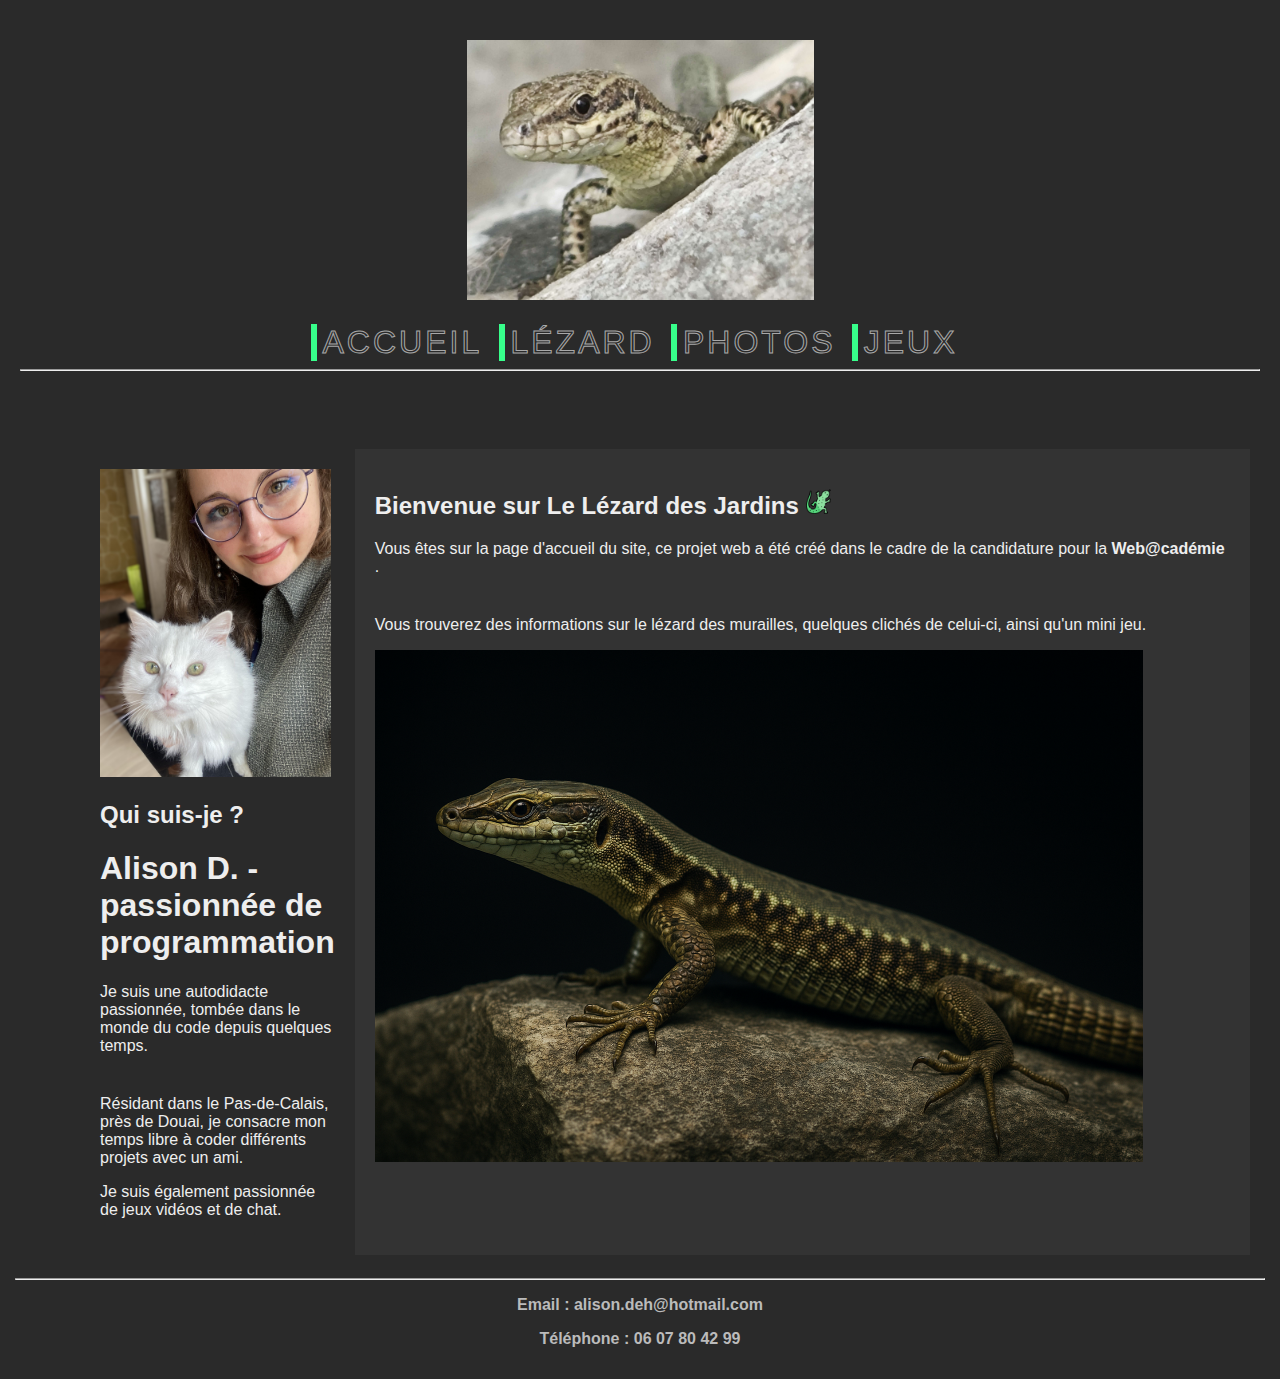
<file: le-lezard-des-jardins/index.html>
<!DOCTYPE html>
<html lang="fr">

<head>
    <link rel="stylesheet" href="css/style.css">
    <meta charset="UTF-8">
    <meta name="viewport" content="width=device-width, initial-scale=1.0">
    <title>Le lézard des jardins</title>
</head>

<body>
        <header>
            <a href="index.html">
                <img src="images/lezard1.jpg" alt="Le lézard des jardins" width="347" height="260">
            </a>
            <nav>
                <!-- nouveau style de bouton -->
                <a href="index.html" class="button" data-text="Accueil">
                    <span class="actual-text">&nbsp;Accueil&nbsp;</span>
                    <span aria-hidden="true" class="hover-text">&nbsp;Accueil&nbsp;</span>
                </a>

                <a href="pages/vie.html" class="button" data-text="Lézard">
                    <span class="actual-text">&nbsp;Lézard&nbsp;</span>
                    <span aria-hidden="true" class="hover-text">&nbsp;Lézard&nbsp;</span>
                </a>

                <a href="pages/galerie.html" class="button" data-text="Photos">
                    <span class="actual-text">&nbsp;photos&nbsp;</span>
                    <span aria-hidden="true" class="hover-text">&nbsp;photos&nbsp;</span>
                </a>

                <a href="pages/jeux.html" class="button" data-text="Jeux">
                    <span class="actual-text">&nbsp;Jeux&nbsp;</span>
                    <span aria-hidden="true" class="hover-text">&nbsp;Jeux&nbsp;</span>
                </a>

            </nav>
            <hr>
        </header>

        <main>
        <div class="container">
            <!-- colonne gauche profil -->
            <aside class="sidebar">
                <img src="images/photoalisonmaory.jpg" width="231,6" height="308,8">
                <h2>Qui suis-je ?</h2>
                <h1>Alison D. - passionnée de programmation</h1>
                <p class="spaced">Je suis une autodidacte passionnée, tombée dans le monde du code depuis quelques
                    temps. </p>
                <p>Résidant dans le Pas-de-Calais, près de Douai, je consacre mon temps libre à coder différents projets
                    avec un ami.</p>
                <p>Je suis également passionnée de jeux vidéos et de chat.</p>
            </aside>

            
            <div class="content">
                <h2>Bienvenue sur Le Lézard des Jardins <img src="images/lizardicon.png" height="25" width="25"></h2>
                <p class="spaced">Vous êtes sur la page d'accueil du site, ce projet web a été créé dans le cadre de la
                    candidature pour la <b>Web@cadémie</b> . </p>
                  

                <p> Vous trouverez des informations sur le lézard des murailles, quelques clichés de celui-ci, ainsi
                    qu'un mini jeu. </p>
                    <img src="images/lezardrocher.png" height="512" width="768">
                </div>
              </div>
            </main>

        <footer>
            <hr>
            <p> <strong>Email : alison.deh@hotmail.com</strong> <br> </p>
            <p><strong>Téléphone : 06 07 80 42 99</strong></p>
        </footer>
</body>
</html>
</file>
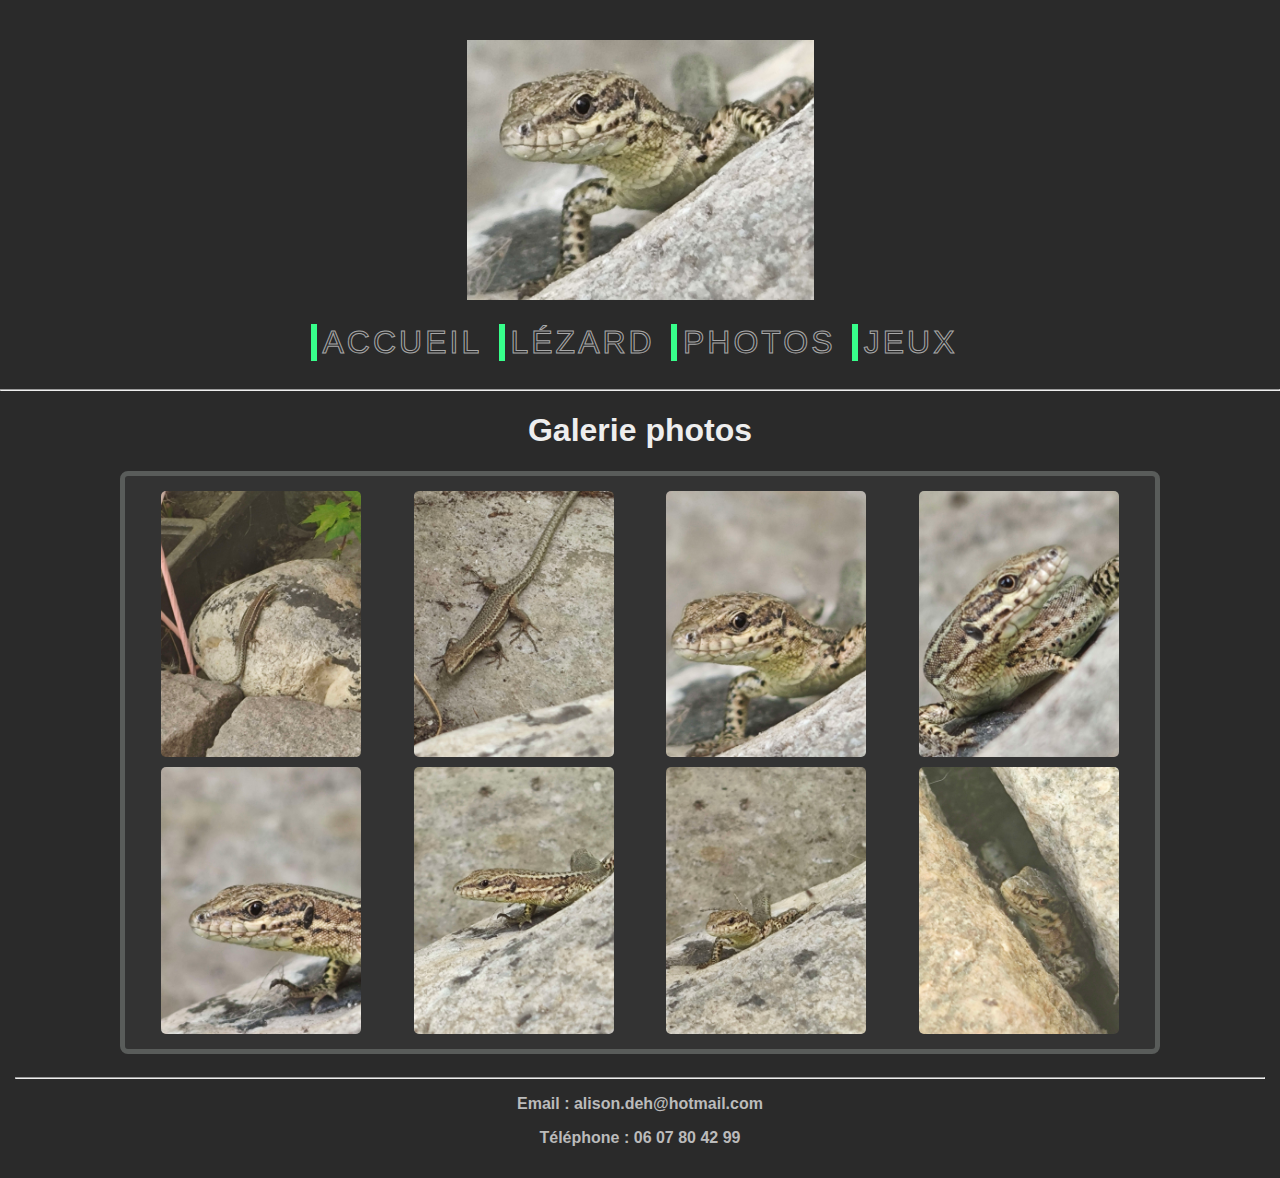
<file: le-lezard-des-jardins/pages/galerie.html>
<!DOCTYPE html>
<html lang="fr">

<head>
  <link rel="stylesheet" href="../css/style.css">
  <meta charset="UTF-8">
  <meta name="viewport" content="width=device-width, initial-scale=1.0">
  <title>Galerie photos</title>

</head>

<body>
  <header>
    <a href="../index.html">
      <img src="../images/lezard1.jpg" alt="Le lézard des jardins" width="347" height="260">
    </a>
    <nav>


      <!-- nouveau style de bouton -->
      <a href="../index.html" class="button" data-text="Accueil">
        <span class="actual-text">&nbsp;Accueil&nbsp;</span>
        <span aria-hidden="true" class="hover-text">&nbsp;Accueil&nbsp;</span>
      </a>

      <a href="vie.html" class="button" data-text="Lézard">
        <span class="actual-text">&nbsp;Lézard&nbsp;</span>
        <span aria-hidden="true" class="hover-text">&nbsp;Lézard&nbsp;</span>
      </a>

      <a href="galerie.html" class="button" data-text="Photos">
        <span class="actual-text">&nbsp;photos&nbsp;</span>
        <span aria-hidden="true" class="hover-text">&nbsp;photos&nbsp;</span>
      </a>

      <a href="jeux.html" class="button" data-text="Jeux">
        <span class="actual-text">&nbsp;Jeux&nbsp;</span>
        <span aria-hidden="true" class="hover-text">&nbsp;Jeux&nbsp;</span>
      </a>
    </nav>
  </header>

  <hr>
<main>
  <h1 style="text-align: center;">Galerie photos</h1>
  <div class="gallery">
    <img src="../images/lezardcorps.jpg" alt="Photo lézard 1" class="thumb">
    <img src="../images/lezardcorps2.jpg" alt="Photo 2" class="thumb">
    <img src="../images/lezardcute.jpg" alt="Photo 3" class="thumb">
    <img src="../images/lezardface.jpg" alt="Photo 4" class="thumb">
    <img src="../images/lezardgauche.jpg" alt="Photo 5" class="thumb">
    <img src="../images/lezardgaucheface.jpg" alt="Photo 6" class="thumb">
    <img src="../images/lezardjojopose.jpg" alt="Photo 7" class="thumb">
    <img src="../images/lezardroche.jpg" alt="Photo 8" class="thumb">
  </div>

  <div id="overlay">
    <img id="overlayImg" alt="Photo agrandie">
  </div>
  <script src="../javascript/growpicture.js"></script>
</main>

  <footer>
    <hr>
    <p> <strong>Email : alison.deh@hotmail.com</strong> <br> </p>
    <p><strong>Téléphone : 06 07 80 42 99</strong></p>
  </footer>
</body>
</html>
</file>
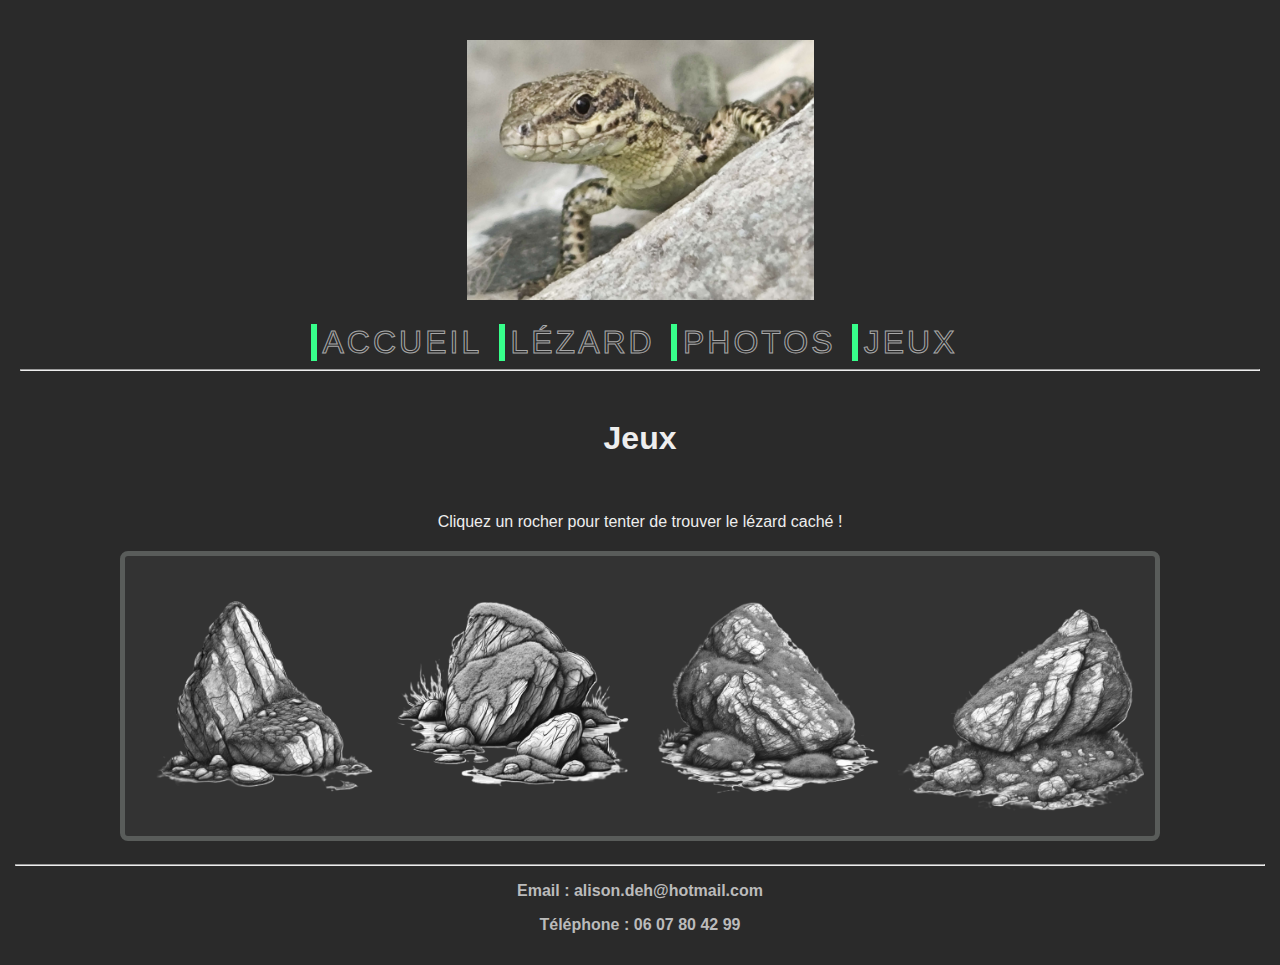
<file: le-lezard-des-jardins/pages/jeux.html>
<!DOCTYPE html>
<html lang="fr">

<head>
    <link rel="stylesheet" href="../css/style.css">
    <meta charset="UTF-8">
    <meta name="viewport" content="width=device-width, initial-scale=1.0">
    <title>Jeux du lézard</title>
</head>

<body>
    <header>
        <a href="../index.html">
            <img src="../images/lezard1.jpg" alt="Le lézard des jardins" width="347" height="260">
        </a>
        <nav>
           
            <a href="../index.html" class="button" data-text="Accueil">
                <span class="actual-text">&nbsp;Accueil&nbsp;</span>
                <span aria-hidden="true" class="hover-text">&nbsp;Accueil&nbsp;</span>
            </a>

            <a href="vie.html" class="button" data-text="Lézard">
                <span class="actual-text">&nbsp;Lézard&nbsp;</span>
                <span aria-hidden="true" class="hover-text">&nbsp;Lézard&nbsp;</span>
            </a>

            <a href="galerie.html" class="button" data-text="Photos">
                <span class="actual-text">&nbsp;photos&nbsp;</span>
                <span aria-hidden="true" class="hover-text">&nbsp;photos&nbsp;</span>
            </a>

            <a href="jeux.html" class="button" data-text="Jeux">
                <span class="actual-text">&nbsp;Jeux&nbsp;</span>
                <span aria-hidden="true" class="hover-text">&nbsp;Jeux&nbsp;</span>
            </a>
        </nav>
        <hr>
    </header>

    <div style="text-align: center;">
        <h1>Jeux</h1>
        <br>
        <p>Cliquez un rocher pour tenter de trouver le lézard caché !</p>
    </div>
    <div id="message" style="font-weight: bold; font-size: 1.2em; margin: 20px; text-align: center;"></div>

    <div class="gallery">
        <img class="rocher" id="roc1" src="../images/rocher1.png" alt="Rocher 1" title="Choisir rocher 1">
        <img class="rocher" id="roc2" src="../images/rocher2.png" alt="Rocher 2" title="Choisir rocher 2">
        <img class="rocher" id="roc3" src="../images/rocher3.png" alt="Rocher 3" title="Choisir rocher 3">
        <img class="rocher" id="roc4" src="../images/rocher4.png" alt="Rocher 4" title="Choisir rocher 4">
    </div>

    <script src="../javascript/rockgame.js"></script>

    <footer>
        <hr>
        <p> <strong>Email : alison.deh@hotmail.com</strong> <br> </p>
        <p><strong>Téléphone : 06 07 80 42 99</strong></p>
    </footer>
</body>

</html>
</file>
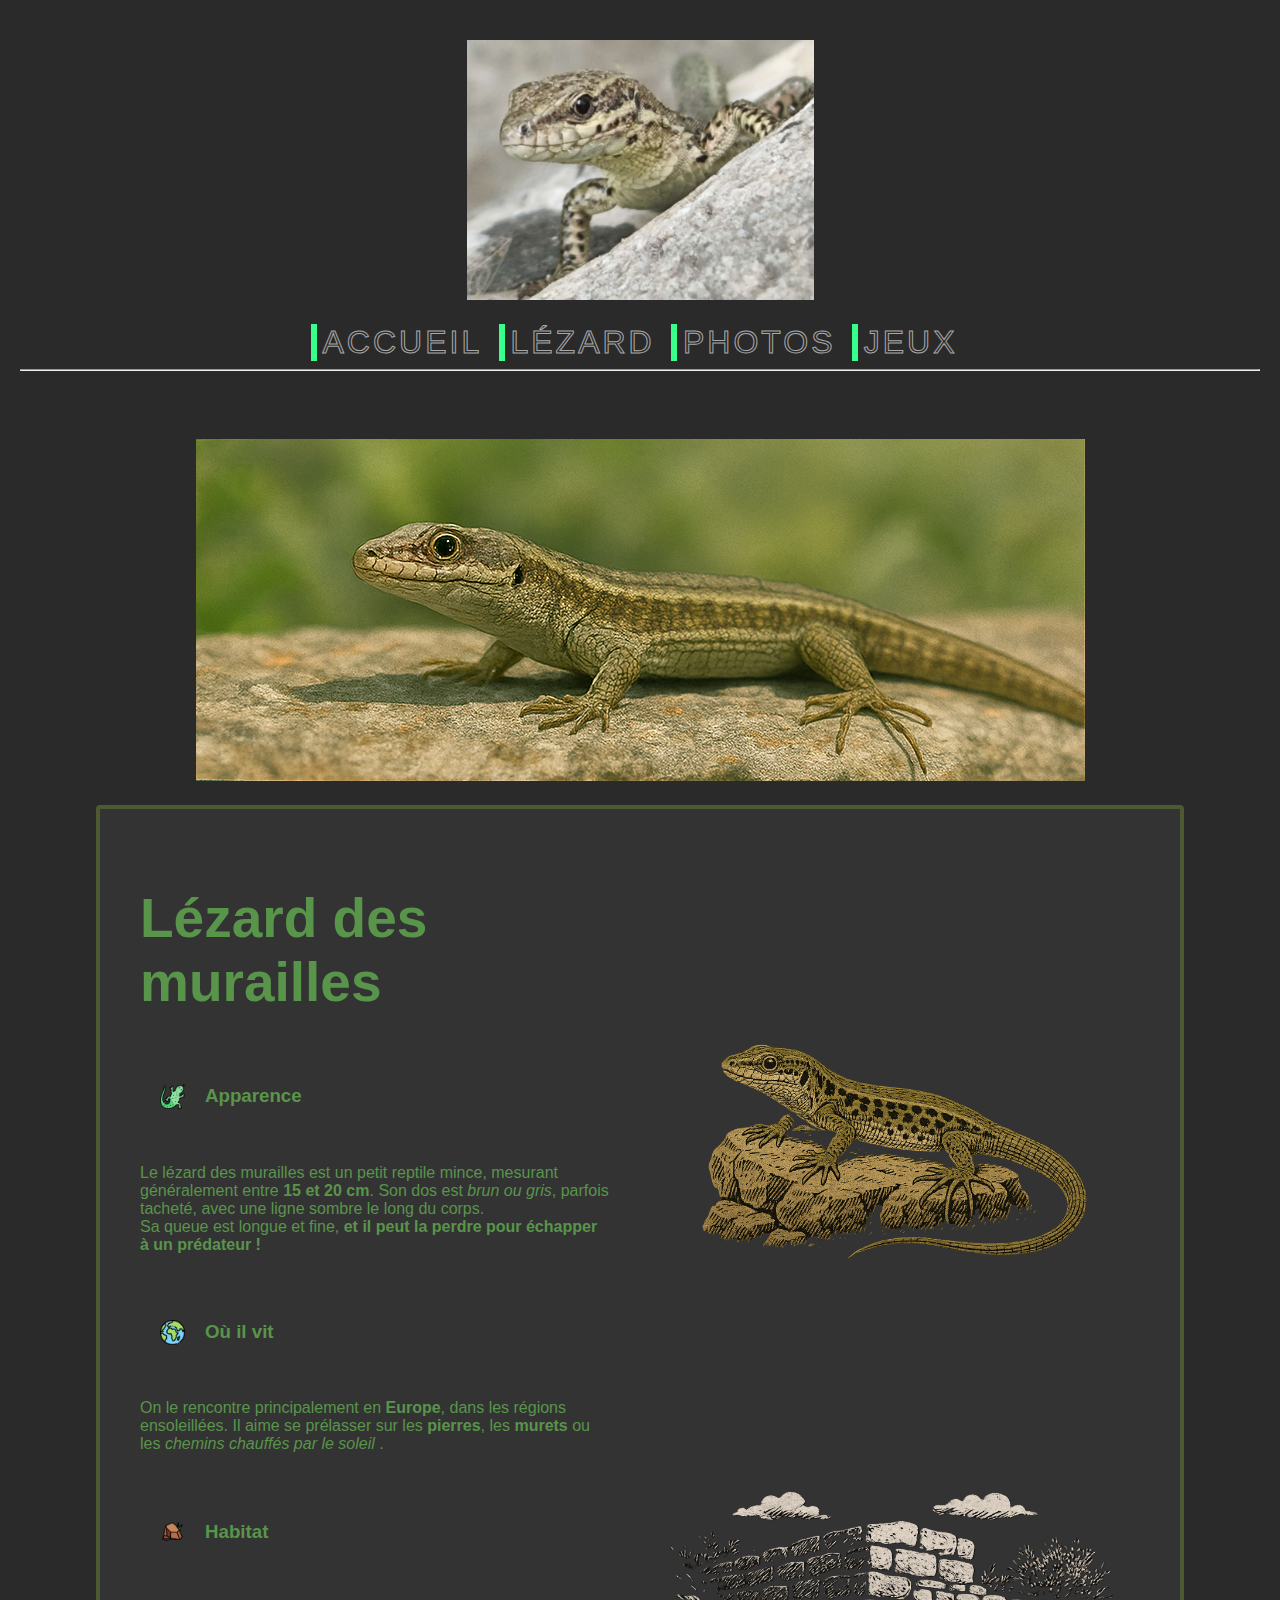
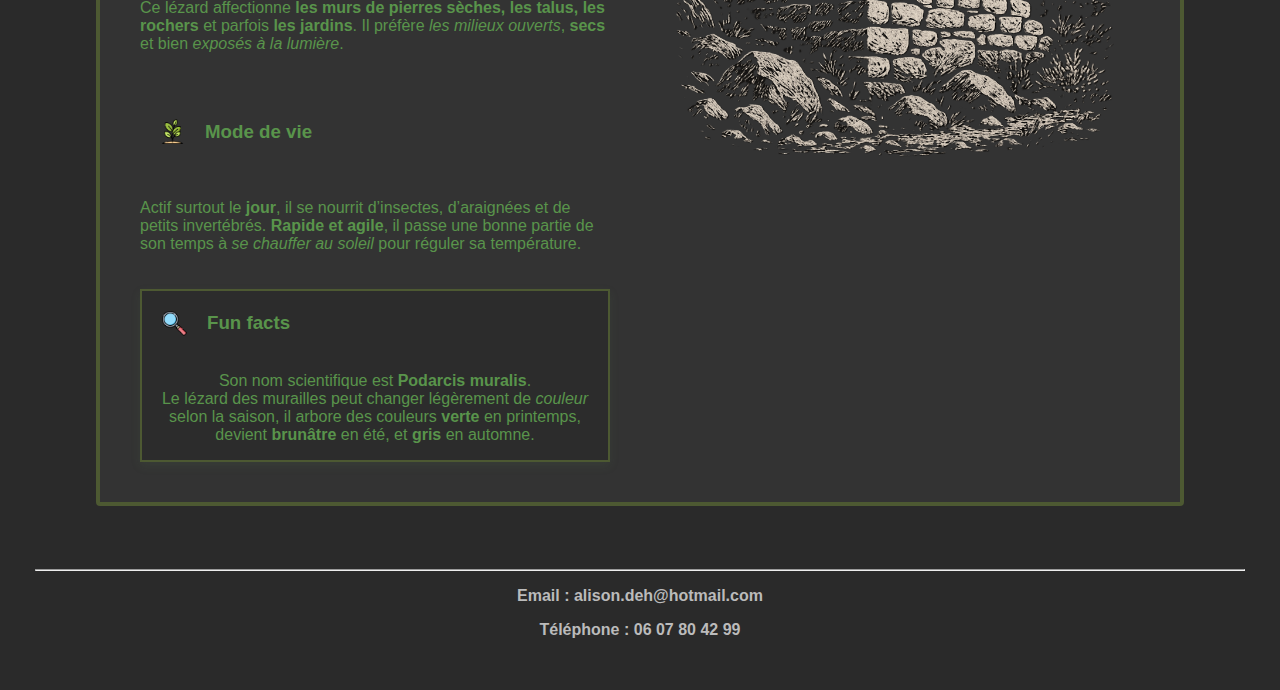
<file: le-lezard-des-jardins/pages/vie.html>
<!DOCTYPE html>
<html lang="fr">

<head>
    <link rel="stylesheet" href="../css/style.css">
    <meta charset="UTF-8">
    <meta name="viewport" content="width=device-width, initial-scale=1.0">
    <title>Vie du lézard</title>
</head>

<body>
    <div class="wrapper">
        <header>
            <a href="../index.html">
                <img src="../images/lezard1.jpg" alt="Le lézard des jardins" width="347" height="260">
            </a>
            <nav>
                <a href="../index.html" class="button" data-text="Accueil">

                    <span class="actual-text">&nbsp;Accueil&nbsp;</span>
                    <span aria-hidden="true" class="hover-text">&nbsp;Accueil&nbsp;</span>
                </a>

                <a href="vie.html" class="button" data-text="Lézard">

                    <span class="actual-text">&nbsp;Lézard&nbsp;</span>
                    <span aria-hidden="true" class="hover-text">&nbsp;Lézard&nbsp;</span>
                </a>

                <a href="galerie.html" class="button" data-text="Photos">

                    <span class="actual-text">&nbsp;photos&nbsp;</span>
                    <span aria-hidden="true" class="hover-text">&nbsp;photos&nbsp;</span>
                </a>

                <a href="jeux.html" class="button" data-text="Jeux">
                    <span class="actual-text">&nbsp;Jeux&nbsp;</span>
                    <span aria-hidden="true" class="hover-text">&nbsp;Jeux&nbsp;</span>
                </a>

            </nav>
            <hr>
            <div class="lezardpage">
                <img src="../images/lezardentete.png" alt="Dessin du lézard des murailles">
                <div class="lezardcard">

                    <!-- faire une colonne -->
                    <div class="textebio">
                        <h1>Lézard des murailles</h1>
                        <h3><img src="../images/lizardicon.png" height="25" width="25">Apparence</h3>
                        <p> Le lézard des murailles est un petit reptile mince, mesurant généralement entre <b>15 et
                                20 cm</b>. Son dos est <i>brun ou gris</i>, parfois tacheté, avec une ligne sombre le
                            long du corps. <br> Sa queue
                            est longue et fine, <strong>et il peut la perdre pour échapper à un prédateur ! </strong>
                        </p>

                        <h3><img src="../images/world.png" height="25" width="25">Où il vit</h3>

                        <p>On le rencontre principalement en <b>Europe</b>, dans les régions ensoleillées.
                            Il aime se prélasser sur les <b>pierres</b>, les <b>murets</b> ou les <i>chemins
                                chauffés par le soleil </i>.
                        </p>

                        <h3><img src="../images/rock.png" height="25" width="25">Habitat</h3>

                        <p>Ce lézard affectionne <b>les murs de pierres sèches, les talus, les rochers</b> et
                            parfois <b>les
                                jardins</b>. Il préfère <i>les
                                milieux ouverts</i>, <b>secs</b> et bien <i>exposés à la lumière</i>.</p>

                        <h3><img src="../images/plant.png" height="25" width="25">Mode de vie </h3>

                        <p>Actif surtout le <strong>jour</strong>, il se nourrit d’insectes, d’araignées et de
                            petits invertébrés.
                            <b>Rapide et agile</b>, il passe une bonne partie de son temps à <i>se chauffer au
                                soleil</i> pour
                            réguler sa température.
                        </p>

                        <div class="funfact">
                            <h3><img src="../images/loupe.png" height="25" width="25">Fun facts</h3>

                            <p>Son nom scientifique est <b>Podarcis muralis</b>. <br>
                                Le lézard des murailles peut changer
                                légèrement de <i>couleur</i> selon la saison,
                                il arbore des couleurs <b>verte</b> en printemps, devient <b>brunâtre</b> en été, et
                                <b>gris</b> en
                                automne.
                        </div>
                    </div>

                    <!-- colonne avec image a droite -->

                    <div class="imgbio">
                        <img src="../images/lezardrockbio.png" width="450" height="300">
                        <img src="../images/muret.png" width="450" height="300">
                    </div>
                </div>
            </div>


            <footer>
                <hr>
                <p> <strong>Email : alison.deh@hotmail.com</strong> <br> </p>
                <p><strong>Téléphone : 06 07 80 42 99</strong></p>
            </footer>
    </div>
</body>

</html>
</file>
<file: le-lezard-des-jardins/css/style.css>
body {
  background-color: #2a2a2a;
  color: #eeeeee;
  font-family: Arial, sans-serif;
  margin: 0;
  padding: 0;
  align-items: center;
  
}



/* pour l'accueil contient content (colonne de droite) et sidebar (colonne de gauche) */
.container {
  display: flex;
  padding-right: 30px;
  margin-top: 50px;
  
 
}

.sidebar {
  width: 235px;
  padding: 20px;
  padding-left: 100px;

}

.content {
  background-color: #333;
  padding: 20px;
  width: 1500px;

}


header {
  padding: 20px;
  text-align: center;
}

header img {
  margin: 20px;
}


footer {
  color: #bbbbbb;
  text-align: center;
  padding: 15px;
}


.spaced {
  margin-bottom: 40px;
}


/* modèle de bouton du site uiverse.io */
.button {
  margin: 0;
  height: auto;
  background: transparent;
  padding: 0;
  border: none;
  cursor: pointer;
  display: inline-flex;
  justify-content: center;
  align-items: center;
  --border-right: 6px;
  --text-stroke-color: rgba(255, 255, 255, 0.6);
  --animation-color: #37FF8B;
  --fs-size: 2em;
  letter-spacing: 3px;
  text-decoration: none;
  font-size: var(--fs-size);
  font-family: "Arial";
  position: relative;
  text-transform: uppercase;
  color: transparent;
  -webkit-text-stroke: 1px var(--text-stroke-color);
}

.hover-text {
  position: absolute;
  content: attr(data-text);
  color: var(--animation-color);
  width: 0%;
  inset: 0;
  border-right: var(--border-right) solid var(--animation-color);
  overflow: hidden;
  transition: 0.5s;
  -webkit-text-stroke: 1px var(--animation-color);
}

.button:hover .hover-text {
  width: 100%;
  filter: drop-shadow(0 0 23px var(--animation-color))
}


/*Pour la galerie photo*/
.gallery {
  display: grid;
  grid-template-columns: repeat(auto-fit, minmax(200px, 1fr));
  gap: 10px;
  padding: 15px;
  margin: 0 auto;  /* permet de centrer l'élement */
  max-width: 1000px;
  background-color: #333;
  border: #595c5a 5px solid;
  border-radius: 8px;
  place-items: center;
}


.thumb {
  width: 200px;
  cursor: pointer;
  border-radius: 5px;
  transition: transform 0.2s;
}

/* agrandissement d'une photo ciblée */
.thumb:hover {
  transform: scale(1.05);
}

/* affichage du div lors du clic*/
#overlay {
  position: fixed;
  display: none;
  top: 0;
  left: 0;
  width: 100%;
  height: 100%;
  background: rgba(0, 0, 0, 0.8);
  justify-content: center;
  align-items: center;
  z-index: 9999;
}

#overlay img {
  max-width: 90%;
  max-height: 90%;
  border-radius: 5px;
  box-shadow: 0 5px 15px rgba(0, 0, 0, 0.5);
}

.rocher {
  height: 250px;
  cursor: pointer;
}

/* pour la page vie du lézard */

.lezardpage {
  padding: 40px;
}

.lezardcard {
  background-color: #333;
  padding: 40px;
  border: 4px solid #4d5932;
  color: #59944b;
  margin: 0 auto;
  display: flex;
  border-radius: 4px;
  max-width: 1000px;
  gap: 40px;
}

/* colonne de gauche */
.textebio {
  display: flex;
  flex-direction: column;
  text-align: left;
  font-family: 'Trebuchet MS', 'Lucida Sans Unicode', 'Lucida Grande', 'Lucida Sans', Arial, sans-serif;
}

/* colonne image droite */
.imgbio {
  display: flex;
  flex-direction: column;
}

.imgbio img {
  margin-top: 150px;
}

.lezardcard h1 {
  font-family: 'Gill Sans', 'Gill Sans MT', Calibri, 'Trebuchet MS', sans-serif;
  margin-bottom: 20px;
  font-size: 55px;
}

.lezardcard h3 {
  font-family: 'Segoe UI', Tahoma, Geneva, Verdana, sans-serif;
  margin-top: 30px;
  display: flex;
  align-items: center;
}

.funfact {
  border: 2px solid #4d5932;
  box-shadow: 0 4px 10px rgba(99, 151, 86, 0.1);
  background-color: #29292998;
  text-align: center;
  margin-top: 20px;
}

.funfact h3 {
  margin: 0;
}
</file>
